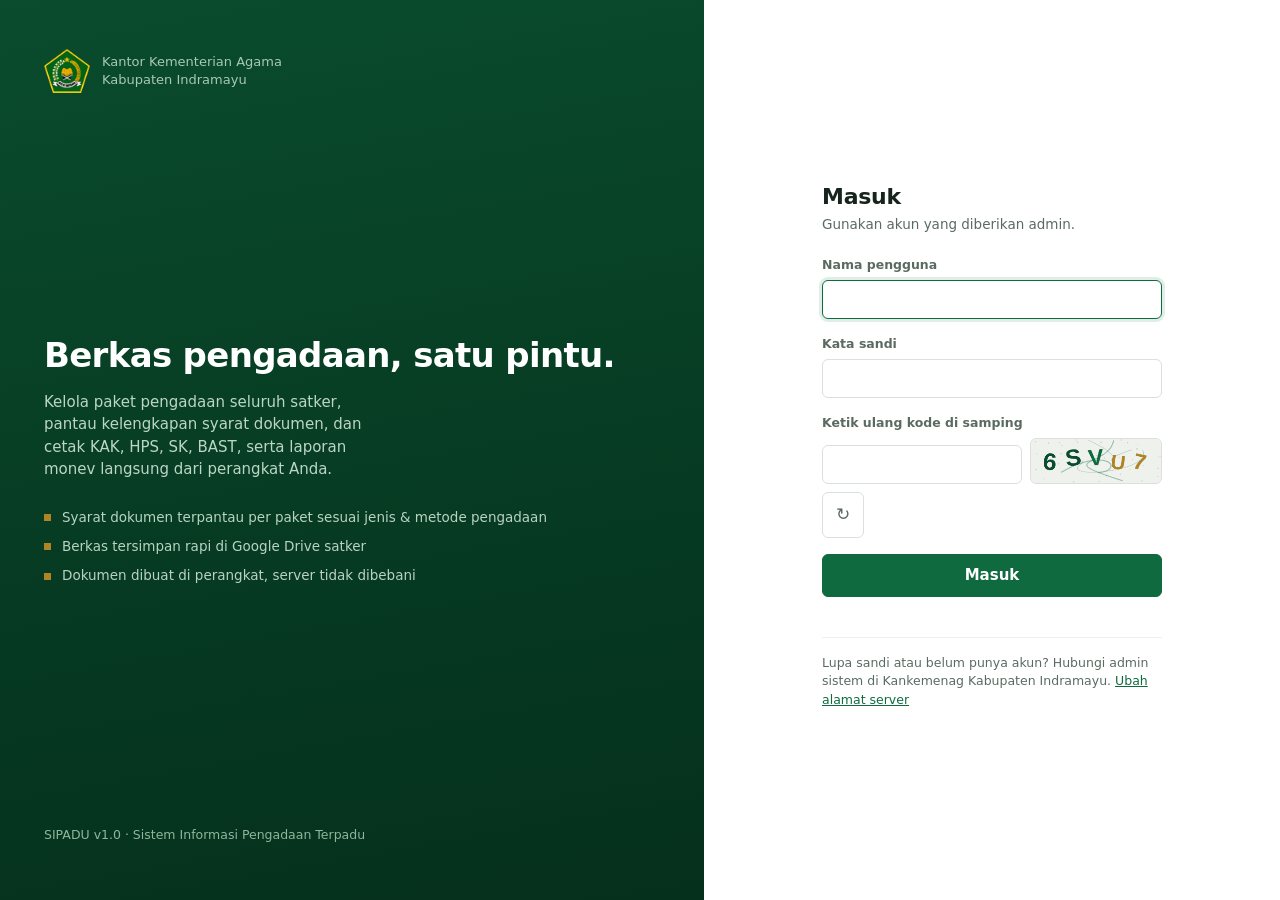
<file: index.html>
<!DOCTYPE html>
<html lang="id">
<head>
<meta charset="utf-8">
<meta name="viewport" content="width=device-width, initial-scale=1, viewport-fit=cover">
<meta name="robots" content="noindex,nofollow">
<title>Masuk — SIPADU</title>
<link rel="icon" href="assets/img/logo-kemenag.png">
<link rel="stylesheet" href="assets/css/app.css?v=1.1.1">
</head>
<body>
<div id="bar"></div>
<div class="masuk">
  <section class="masuk-kiri">
    <div class="masuk-logo">
      <img src="assets/img/logo-kemenag.png" alt="" onerror="this.style.display='none'">
      <span>Kantor Kementerian Agama<br>Kabupaten Indramayu</span>
    </div>
    <div>
      <h1>Berkas pengadaan, satu pintu.</h1>
      <p class="lead">Kelola paket pengadaan seluruh satker, pantau kelengkapan syarat dokumen, dan cetak KAK, HPS, SK, BAST, serta laporan monev langsung dari perangkat Anda.</p>
      <ul>
        <li>Syarat dokumen terpantau per paket sesuai jenis & metode pengadaan</li>
        <li>Berkas tersimpan rapi di Google Drive satker</li>
        <li>Dokumen dibuat di perangkat, server tidak dibebani</li>
      </ul>
    </div>
    <p class="mini" style="color:#8fb69d">SIPADU v1.0 · Sistem Informasi Pengadaan Terpadu</p>
  </section>

  <section class="masuk-kanan">
    <form class="masuk-form" id="form" autocomplete="on">
      <h2>Masuk</h2>
      <p class="sub" id="sub">Gunakan akun yang diberikan admin.</p>

      <div id="setup" hidden style="margin-bottom:16px"></div>

      <div class="rapi">
        <label class="field">
          <span class="lbl">Nama pengguna</span>
          <input name="username" autocomplete="username" required autofocus>
        </label>
        <label class="field">
          <span class="lbl">Kata sandi</span>
          <input name="password" type="password" autocomplete="current-password" required>
        </label>
        <div class="field">
          <span class="lbl">Ketik ulang kode di samping</span>
          <div class="capt">
            <input name="captcha" inputmode="text" autocomplete="off" maxlength="6" required aria-label="Kode captcha">
            <canvas id="capt" width="264" height="92" aria-hidden="true"></canvas>
            <button type="button" class="capt-btn" id="ulang" title="Ganti kode">&#8635;</button>
          </div>
        </div>
        <button class="btn primary blok" id="kirim" type="submit">Masuk</button>
        <p class="mini" id="pesan" role="status" aria-live="polite"></p>
      </div>

      <hr class="pisah">
      <p class="mini">Lupa sandi atau belum punya akun? Hubungi admin sistem di Kankemenag Kabupaten Indramayu.
        <a href="#" id="ganti-url">Ubah alamat server</a></p>
    </form>
  </section>
</div>

<script src="assets/js/config.js?v=1.1.1"></script>
<script src="assets/js/core.js?v=1.1.1"></script>
<script>
(function () {
  'use strict';
  var form = $('#form'), pesan = $('#pesan'), kirim = $('#kirim'), kode = '';

  /* ---------- captcha lokal (tanpa layanan luar) ---------- */
  var HURUF = 'ABCDEFGHJKLMNPQRSTUVWXYZ23456789'; // tanpa I,O,0,1 supaya tidak rancu
  function gambar() {
    var c = $('#capt'), x = c.getContext('2d'), W = c.width, H = c.height;
    kode = ''; for (var i = 0; i < 5; i++) kode += HURUF[Math.floor(Math.random() * HURUF.length)];
    x.clearRect(0, 0, W, H);
    x.fillStyle = '#eef1ec'; x.fillRect(0, 0, W, H);
    for (var g = 0; g < 4; g++) {                       // garis pengacau
      x.strokeStyle = 'rgba(15,107,63,' + (0.18 + Math.random() * 0.22) + ')';
      x.lineWidth = 1 + Math.random() * 1.6; x.beginPath();
      x.moveTo(Math.random() * W, Math.random() * H);
      x.bezierCurveTo(Math.random() * W, Math.random() * H, Math.random() * W, Math.random() * H, Math.random() * W, Math.random() * H);
      x.stroke();
    }
    for (var t = 0; t < 40; t++) {                      // bintik
      x.fillStyle = 'rgba(22,36,29,' + (0.08 + Math.random() * 0.2) + ')';
      x.fillRect(Math.random() * W, Math.random() * H, 2, 2);
    }
    for (var i2 = 0; i2 < kode.length; i2++) {          // huruf miring acak
      x.save();
      x.translate(24 + i2 * 46, H / 2 + (Math.random() * 10 - 5));
      x.rotate((Math.random() - 0.5) * 0.5);
      x.font = (600 + Math.round(Math.random() * 2) * 100) + ' ' + (40 + Math.random() * 10) + 'px ui-sans-serif, Arial';
      x.fillStyle = ['#0f6b3f', '#0a4c2d', '#16241d', '#b08425'][Math.floor(Math.random() * 4)];
      x.fillText(kode[i2], 0, 14);
      x.restore();
    }
  }
  $('#ulang').addEventListener('click', function () { gambar(); form.captcha.value = ''; form.captcha.focus(); });
  gambar();

  /* ---------- pembatasan percobaan ---------- */
  var GEMBOK = 'sipadu.gembok';
  function sisaKunci() {
    var g = Number(localStorage.getItem(GEMBOK) || 0);
    return g > Date.now() ? Math.ceil((g - Date.now()) / 1000) : 0;
  }
  function gagalLagi() {
    var n = Number(sessionStorage.getItem('sipadu.gagal') || 0) + 1;
    sessionStorage.setItem('sipadu.gagal', n);
    if (n >= 5) { localStorage.setItem(GEMBOK, Date.now() + 60000); sessionStorage.setItem('sipadu.gagal', 0); }
  }

  /* ---------- alamat server ---------- */
  function tanyaUrl(paksa) {
    var box = $('#setup');
    if (!paksa && API.url()) { box.hidden = true; return; }
    box.hidden = false;
    clear(box).appendChild(el('div.rapi', null, [
      UI.field({
        label: 'Alamat Web App Apps Script', name: 'apiurl', value: API.url(),
        placeholder: 'https://script.google.com/macros/s/..../exec',
        hint: 'Salin dari Apps Script → Deploy → Kelola deployment. Harus berakhiran /exec.'
      }),
      el('button.btn.kecil', {
        type: 'button', onclick: function () {
          var v = box.querySelector('input').value.trim();
          if (!/\/exec$/.test(v)) return UI.toast('Alamat harus berakhiran /exec', 'bad');
          API.setUrl(v); box.hidden = true; UI.toast('Alamat server tersimpan', 'ok');
        }
      }, 'Simpan alamat')
    ]));
  }
  $('#ganti-url').addEventListener('click', function (e) { e.preventDefault(); tanyaUrl(true); });
  tanyaUrl(false);

  if (new URLSearchParams(location.search).get('s') === 'habis') {
    pesan.textContent = 'Sesi berakhir. Silakan masuk kembali.';
  }
  Auth.clear();

  /* ---------- kirim ---------- */
  form.addEventListener('submit', function (e) {
    e.preventDefault();
    var kunci = sisaKunci();
    if (kunci) { pesan.textContent = 'Terlalu banyak percobaan. Coba lagi dalam ' + kunci + ' detik.'; return; }
    if (!API.url()) { tanyaUrl(true); return UI.toast('Isi alamat server lebih dulu', 'bad'); }
    if (form.captcha.value.trim().toUpperCase() !== kode) {
      pesan.textContent = 'Kode captcha tidak cocok.'; gambar(); form.captcha.value = ''; form.captcha.focus(); return;
    }
    pesan.textContent = ''; kirim.disabled = true; kirim.textContent = 'Memeriksa…';

    API.call('login', { username: form.username.value.trim(), password: form.password.value }, { jsonp: false })
      .then(function (d) {
        Auth.save({ token: d.token, user: d.user, exp: d.exp });
        sessionStorage.setItem('sipadu.gagal', 0);
        location.href = 'app.html';
      })
      .catch(function (err) {
        gagalLagi(); gambar(); form.captcha.value = '';
        pesan.textContent = err.message || 'Gagal masuk.';
        kirim.disabled = false; kirim.textContent = 'Masuk';
      });
  });
})();
</script>
</body>
</html>
</file>
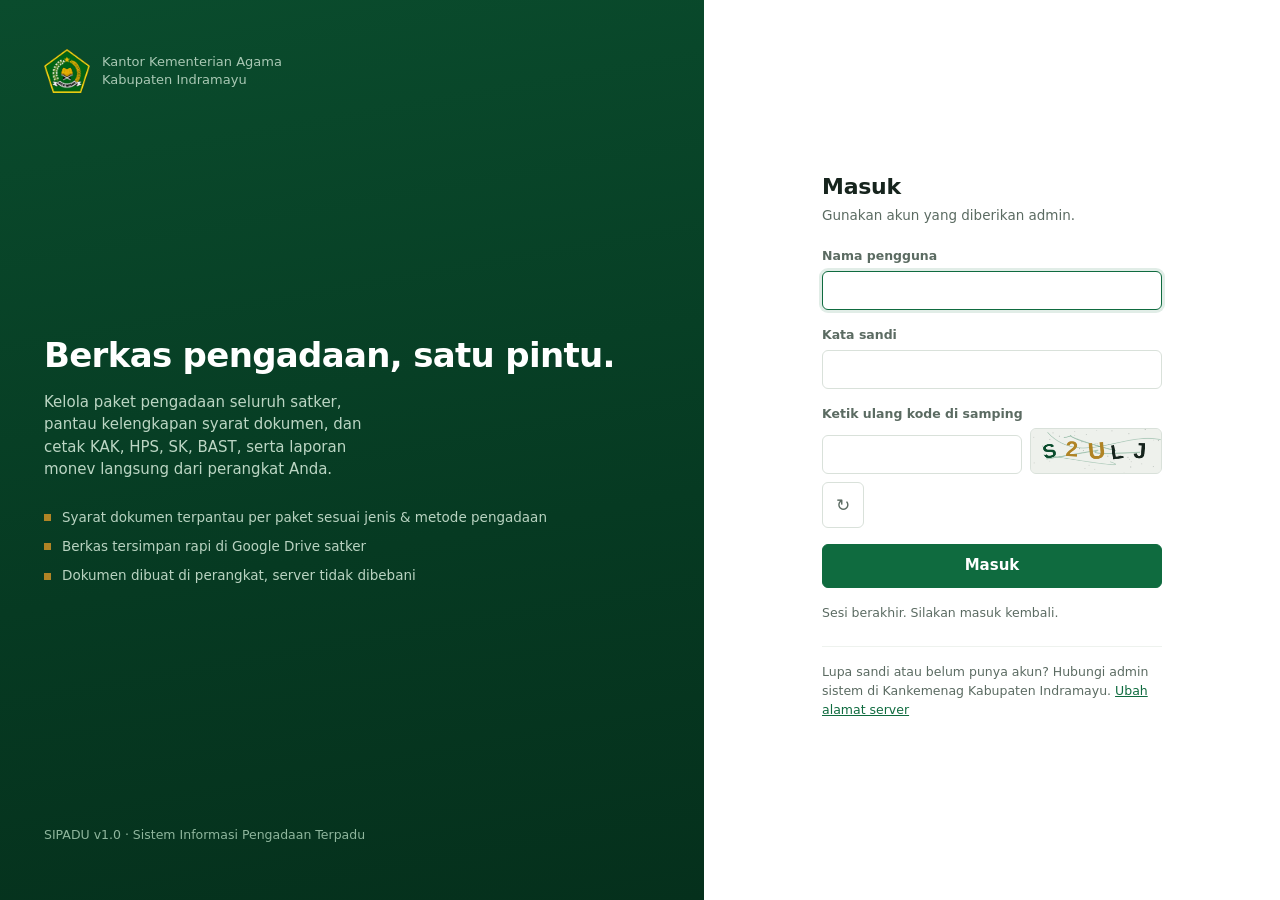
<file: app.html>
<!DOCTYPE html>
<html lang="id">
<head>
<meta charset="utf-8">
<meta name="viewport" content="width=device-width, initial-scale=1, viewport-fit=cover">
<meta name="robots" content="noindex,nofollow">
<title>SIPADU — Pengadaan Kankemenag Indramayu</title>
<link rel="icon" href="assets/img/logo-kemenag.png">
<link rel="stylesheet" href="assets/css/app.css">
</head>
<body>
<div id="bar"></div>

<aside class="rail" id="rail">
  <div class="rail-head">
    <img src="assets/img/logo-kemenag.png" alt="" onerror="this.style.display='none'">
    <div>
      <b>SIPADU</b>
      <small>Kankemenag Indramayu</small>
    </div>
  </div>
  <nav class="nav" id="nav"></nav>
  <div class="rail-foot">
    <div class="who" id="who"></div>
    <div class="peran" id="peran"></div>
    <button class="btn kecil" id="keluar" type="button">Keluar</button>
  </div>
</aside>

<main class="isi">
  <header class="atas">
    <button class="btn kecil burger" id="burger" type="button" aria-label="Menu">&#9776;</button>
    <h1 id="judul">Beranda</h1>
    <div id="alat-atas" class="baris"></div>
  </header>
  <div id="view"></div>
</main>

<div id="toast"></div>

<script src="assets/js/lib/jspdf.umd.min.js"></script>
<script src="assets/js/lib/html2canvas.min.js"></script>
<script src="assets/js/lib/pdf.min.js"></script>
<script>
  if (window.pdfjsLib) {
    pdfjsLib.GlobalWorkerOptions.workerSrc = 'assets/js/lib/pdf.worker.min.js';
  }
</script>
<script src="assets/js/config.js"></script>
<script src="assets/js/core.js"></script>
<script src="assets/js/hps.js"></script>
<script src="assets/js/docgen.js"></script>
<script src="assets/js/pages.js"></script>
<script src="assets/js/paket.js"></script>
<script src="assets/js/app.js"></script>
</body>
</html>
</file>
<file: assets/css/app.css>
/* SIPADU - satu berkas gaya untuk seluruh aplikasi. Tanpa font eksternal. */
:root {
  --kertas: #f4f6f3;
  --putih: #fff;
  --papan: #fbfcfa;
  --tinta: #16241d;
  --tinta2: #5b6b62;
  --tinta3: #8a978f;
  --hijau: #0f6b3f;
  --hijau-tua: #0a4c2d;
  --hijau-muda: #e6f0e9;
  --emas: #b08425;
  --merah: #a8321c;
  --merah-muda: #fbeceA;
  --biru: #1c5c8c;
  --garis: #d9e1da;
  --garis2: #eef2ee;
  --r: 6px;
  --rail: 236px;
  --sans: ui-sans-serif, system-ui, -apple-system, "Segoe UI", Roboto, "Helvetica Neue", Arial, sans-serif;
  --mono: ui-monospace, "SF Mono", "Cascadia Mono", Consolas, monospace;
  --bayang: 0 10px 40px rgba(12, 40, 26, .18);
}

* { box-sizing: border-box; }
html, body { height: 100%; }
body {
  margin: 0; background: var(--kertas); color: var(--tinta);
  font: 15px/1.5 var(--sans); font-variant-numeric: tabular-nums;
  -webkit-text-size-adjust: 100%;
}
h1, h2, h3, h4 { margin: 0; font-weight: 640; letter-spacing: -.012em; line-height: 1.25; }
h1 { font-size: 21px; }
h2 { font-size: 17px; }
h3 { font-size: 15px; }
p { margin: 0 0 .6em; }
a { color: var(--hijau); }
small { font-size: 12.5px; }
:focus-visible { outline: 2px solid var(--hijau); outline-offset: 2px; border-radius: 3px; }

/* ---------- masuk ---------- */
.masuk {
  min-height: 100%; display: grid; grid-template-columns: 1.1fr .9fr;
  background: var(--putih);
}
.masuk-kiri {
  background: linear-gradient(170deg, var(--hijau-tua), #063a22 60%, #05301c);
  color: #e8f2ea; padding: 48px 44px; display: flex; flex-direction: column; justify-content: space-between;
}
.masuk-kiri h1 { font-size: 34px; letter-spacing: -.02em; color: #fff; }
.masuk-kiri .lead { max-width: 34ch; color: #bcd6c4; margin-top: 14px; }
.masuk-logo { display: flex; align-items: center; gap: 12px; }
.masuk-logo img { width: 46px; height: 46px; object-fit: contain; }
.masuk-logo span { font-size: 13px; color: #a9c8b4; max-width: 22ch; line-height: 1.35; }
.masuk-kiri ul { list-style: none; padding: 0; margin: 26px 0 0; display: grid; gap: 9px; }
.masuk-kiri li { font-size: 13.5px; color: #b9d3c1; padding-left: 18px; position: relative; }
.masuk-kiri li::before { content: ""; position: absolute; left: 0; top: .55em; width: 7px; height: 7px; background: var(--emas); }
.masuk-kanan { display: flex; align-items: center; justify-content: center; padding: 40px 28px; }
.masuk-form { width: 100%; max-width: 340px; }
.masuk-form h2 { font-size: 22px; margin-bottom: 4px; }
.masuk-form .sub { color: var(--tinta2); font-size: 13.5px; margin-bottom: 22px; }

.capt { display: grid; grid-template-columns: 1fr auto; gap: 8px; align-items: end; }
.capt canvas { border: 1px solid var(--garis); border-radius: var(--r); background: #eef1ec; height: 46px; width: 132px; }
.capt-btn { border: 1px solid var(--garis); background: var(--putih); border-radius: var(--r); height: 46px; width: 42px; cursor: pointer; font-size: 17px; color: var(--tinta2); }
.capt-btn:hover { background: var(--hijau-muda); }

/* ---------- kerangka ---------- */
.app { min-height: 100%; }
#bar { position: fixed; top: 0; left: 0; height: 2px; width: 100%; background: transparent; z-index: 60; }
#bar.on::after {
  content: ""; display: block; height: 2px; width: 40%; background: var(--emas);
  animation: geser 1.1s linear infinite;
}
@keyframes geser { from { transform: translateX(-100%); } to { transform: translateX(350%); } }

.rail {
  position: fixed; inset: 0 auto 0 0; width: var(--rail); background: #0b3f26; color: #cfe3d5;
  display: flex; flex-direction: column; z-index: 40;
}
.rail-head { padding: 18px 18px 14px; border-bottom: 1px solid rgba(255, 255, 255, .09); display: flex; gap: 11px; align-items: center; }
.rail-head img { width: 34px; height: 34px; object-fit: contain; }
.rail-head b { color: #fff; font-size: 16px; display: block; letter-spacing: .01em; }
.rail-head small { color: #8fb69d; font-size: 11px; }
.nav { padding: 10px 10px 18px; overflow-y: auto; flex: 1; }
.nav a {
  display: flex; align-items: center; gap: 10px; padding: 9px 11px; border-radius: var(--r);
  color: #cfe3d5; text-decoration: none; font-size: 14px; margin-bottom: 2px;
}
.nav a:hover { background: rgba(255, 255, 255, .08); color: #fff; }
.nav a.aktif { background: var(--hijau); color: #fff; }
.nav a svg { width: 17px; height: 17px; flex: none; opacity: .85; }
.nav .grup { font-size: 11px; color: #7ba98b; padding: 14px 11px 6px; letter-spacing: .04em; }
.rail-foot { padding: 12px 14px; border-top: 1px solid rgba(255, 255, 255, .09); font-size: 12.5px; }
.rail-foot .who { color: #fff; }
.rail-foot .peran { color: #8fb69d; }
.rail-foot button { margin-top: 8px; width: 100%; }

.isi { margin-left: var(--rail); padding: 0 26px 60px; }
.atas {
  position: sticky; top: 0; z-index: 30; background: rgba(244, 246, 243, .92);
  backdrop-filter: blur(6px); border-bottom: 1px solid var(--garis);
  display: flex; align-items: center; gap: 14px; padding: 14px 0; margin-bottom: 22px;
}
.atas h1 { flex: 1; min-width: 0; }
.atas .sub { color: var(--tinta2); font-size: 13px; font-weight: 400; display: block; margin-top: 2px; }
.burger { display: none; }

/* ---------- komponen dasar ---------- */
.btn {
  font: inherit; font-size: 13.5px; font-weight: 550; padding: 8px 14px; border-radius: var(--r);
  border: 1px solid var(--garis); background: var(--putih); color: var(--tinta); cursor: pointer;
  display: inline-flex; align-items: center; gap: 7px; line-height: 1.3;
}
.btn:hover { border-color: #b9c7bb; background: #f7f9f6; }
.btn.primary { background: var(--hijau); border-color: var(--hijau); color: #fff; }
.btn.primary:hover { background: var(--hijau-tua); border-color: var(--hijau-tua); }
.btn.danger { color: var(--merah); border-color: #e4c5bd; }
.btn.danger:hover { background: var(--merah-muda); }
.btn.kecil { padding: 5px 9px; font-size: 12.5px; }
.btn[disabled] { opacity: .5; cursor: not-allowed; }
.btn.blok { width: 100%; justify-content: center; padding: 11px; font-size: 15px; }
button.icon { background: none; border: 0; font-size: 20px; line-height: 1; cursor: pointer; color: var(--tinta2); padding: 4px 8px; }

.kartu { background: var(--putih); border: 1px solid var(--garis); border-radius: var(--r); }
.kartu > header { padding: 13px 16px; border-bottom: 1px solid var(--garis2); display: flex; align-items: center; gap: 10px; }
.kartu > header h2 { flex: 1; }
.kartu .badan { padding: 16px; }
.rapi { display: grid; gap: 16px; }
.baris { display: flex; align-items: center; gap: 10px; flex-wrap: wrap; }
.kanan { margin-left: auto; }
.tumpuk { display: grid; gap: 4px; }

.field { display: grid; gap: 5px; }
.field .lbl { font-size: 12.5px; color: var(--tinta2); font-weight: 550; }
.field input, .field select, .field textarea, .inp {
  font: inherit; font-size: 14px; padding: 8px 10px; border: 1px solid var(--garis);
  border-radius: var(--r); background: var(--putih); color: var(--tinta); width: 100%;
}
.field input:focus, .field select:focus, .field textarea:focus { border-color: var(--hijau); outline: none; box-shadow: 0 0 0 3px rgba(15, 107, 63, .12); }
.field input[readonly] { background: var(--garis2); color: var(--tinta2); }
.field .hint { color: var(--tinta3); font-size: 11.5px; }
.grid2 { display: grid; grid-template-columns: 1fr 1fr; gap: 14px; }
.grid3 { display: grid; grid-template-columns: repeat(3, 1fr); gap: 14px; }
.grid4 { display: grid; grid-template-columns: repeat(4, 1fr); gap: 14px; }
.field.wide { grid-column: 1 / -1; }

/* combobox (UI.combo): isian bebas + tombol ▾ + daftar pilihan */
.combo { position: relative; }
.combo input { padding-right: 34px; }
.combo-btn {
  position: absolute; top: 1px; right: 1px; bottom: 1px; width: 30px; border: 0; background: transparent;
  color: var(--tinta2); font-size: 13px; cursor: pointer; border-radius: 0 calc(var(--r) - 1px) calc(var(--r) - 1px) 0;
}
.combo-btn:hover { background: var(--garis2); color: var(--tinta); }
.combo-daftar {
  position: absolute; left: 0; right: 0; top: calc(100% + 3px); z-index: 30; margin: 0; padding: 4px; list-style: none;
  background: var(--putih); border: 1px solid var(--garis); border-radius: var(--r);
  box-shadow: 0 8px 22px rgba(9, 28, 18, .16); max-height: 232px; overflow-y: auto;
}
.combo-daftar[hidden] { display: none; }
.combo-daftar li { padding: 7px 9px; border-radius: 4px; font-size: 14px; cursor: pointer; }
.combo-daftar li:hover, .combo-daftar li.sorot { background: var(--hijau-muda); }
.combo-daftar li.dipilih { font-weight: 620; color: var(--hijau-tua); }

.badge {
  display: inline-block; font-size: 11.5px; font-weight: 600; padding: 2px 8px; border-radius: 20px;
  background: var(--garis2); color: var(--tinta2); border: 1px solid var(--garis);
}
.badge.ok { background: var(--hijau-muda); color: var(--hijau-tua); border-color: #bcdcc7; }
.badge.warn { background: #fdf3e2; color: #8a5f10; border-color: #ecd9ae; }
.badge.bad { background: var(--merah-muda); color: var(--merah); border-color: #e9cdc6; }
.badge.info { background: #e8f0f7; color: var(--biru); border-color: #c9ddec; }

/* ---------- tabel ---------- */
.tabel-wrap { overflow-x: auto; -webkit-overflow-scrolling: touch; }
.tabel { width: 100%; border-collapse: collapse; font-size: 13.5px; }
.tabel th {
  text-align: left; font-weight: 600; font-size: 12px; color: var(--tinta2);
  padding: 9px 12px; border-bottom: 1px solid var(--garis); white-space: nowrap; background: var(--papan);
}
.tabel td { padding: 10px 12px; border-bottom: 1px solid var(--garis2); vertical-align: middle; }
.tabel tr:last-child td { border-bottom: 0; }
.tabel .num { text-align: right; }
.tabel tr.klik { cursor: pointer; }
.tabel tr.klik:hover td { background: #f3f7f3; }
.tabel .sub { display: block; color: var(--tinta3); font-size: 12px; }

/* pita kelengkapan: elemen penanda utama aplikasi */
.pita { display: inline-flex; gap: 2px; align-items: center; }
.pita .seg { width: 7px; height: 17px; background: #e3e8e3; border-radius: 1px; display: block; }   /* 7px: 19 segmen tetap muat di kolom 170px */
.pita .seg.ok { background: var(--hijau); }
.pita .seg.na { background: repeating-linear-gradient(45deg, #eceeec, #eceeec 2px, #e0e4e0 2px, #e0e4e0 4px); }
.pita.besar .seg { width: 11px; height: 26px; }

.meter { height: 6px; background: var(--garis2); border-radius: 4px; overflow: hidden; min-width: 90px; }
.meter i { display: block; height: 100%; background: var(--hijau); }
.meter.penuh i { background: var(--emas); }

.stat { padding: 16px; background: var(--putih); border: 1px solid var(--garis); border-radius: var(--r); }
.stat .k { font-size: 12.5px; color: var(--tinta2); }
.stat .v { font-size: 25px; font-weight: 650; letter-spacing: -.02em; margin-top: 3px; }
.stat .n { font-size: 12px; color: var(--tinta3); }

.empty { text-align: center; padding: 46px 20px; color: var(--tinta2); }
.empty-t { font-weight: 620; color: var(--tinta); font-size: 15px; }
.empty-p { font-size: 13.5px; max-width: 46ch; margin: 4px auto 14px; }
.loading { padding: 40px; text-align: center; color: var(--tinta3); font-size: 13.5px; }

/* ---------- modal & toast ---------- */
.modal-bg {
  position: fixed; inset: 0; background: rgba(9, 28, 18, .45); z-index: 80;
  display: flex; align-items: center; justify-content: center; padding: 18px;
  animation: masuk .14s ease-out;
}
.modal-bg.out { opacity: 0; transition: opacity .15s; }
.modal {
  background: var(--putih); border-radius: 10px; box-shadow: var(--bayang);
  width: min(720px, 100%); max-height: 92vh; display: flex; flex-direction: column;
}
.modal.lebar { width: min(1080px, 100%); }
.modal-head { display: flex; align-items: center; gap: 10px; padding: 15px 18px; border-bottom: 1px solid var(--garis); }
.modal-head h2 { flex: 1; }
.modal-body { padding: 18px; overflow: auto; }
.modal-foot { display: flex; justify-content: flex-end; gap: 9px; padding: 13px 18px; border-top: 1px solid var(--garis); background: var(--papan); border-radius: 0 0 10px 10px; }
@keyframes masuk { from { opacity: 0; } to { opacity: 1; } }

/* ---------- pratinjau berkas (modal penuh + panggung geser/perbesar) ---------- */
.modal.penuh { width: min(1240px, 100%); height: 92vh; }
.modal.penuh .modal-body { padding: 0; overflow: hidden; flex: 1; display: flex; }
@media (max-width: 720px) { .modal.penuh { width: 100%; height: 100%; max-height: 100%; border-radius: 0; } }

.pv-panggung {
  position: relative; flex: 1; overflow: hidden; background: #12201a;
  touch-action: none; display: flex;
}
.pv-muat, .pv-panggung .empty { margin: auto; color: #cfe3d6; }
.pv-panggung .empty-t, .pv-panggung .empty-p { color: #eaf3ec; }
.pv-bungkus {
  margin: auto; cursor: grab; transition: transform .04s linear;
  display: flex; touch-action: none;
}
.pv-bungkus.menyeret { cursor: grabbing; transition: none; }
.pv-bungkus img, .pv-bungkus canvas {
  display: block; max-width: none; background: #fff; user-select: none;
  -webkit-user-drag: none; box-shadow: 0 6px 30px rgba(0,0,0,.4);
}
.pv-alat {
  position: absolute; left: 50%; bottom: 16px; transform: translateX(-50%);
  display: flex; align-items: center; gap: 4px; background: rgba(10,22,15,.78);
  backdrop-filter: blur(6px); padding: 6px; border-radius: 11px; z-index: 2;
}
.pv-alat button {
  width: 36px; height: 36px; display: grid; place-items: center; border: 0;
  border-radius: 8px; background: transparent; color: #eaf3ec; font-size: 17px;
  cursor: pointer; line-height: 1;
}
.pv-alat button:hover { background: rgba(255,255,255,.14); }
.pv-alat button:active { background: rgba(255,255,255,.22); }
.pv-pisah { width: 1px; align-self: stretch; background: rgba(255,255,255,.2); margin: 4px 2px; }
.pv-hal { color: #eaf3ec; font-size: 12.5px; min-width: 54px; text-align: center; padding: 0 2px; }

#toast { position: fixed; right: 18px; bottom: 18px; z-index: 90; display: grid; gap: 8px; max-width: 380px; }
.toast {
  background: #10301f; color: #eaf3ec; padding: 11px 15px; border-radius: var(--r);
  font-size: 13.5px; box-shadow: var(--bayang);
}
.toast.bad { background: #6d2214; }
.toast.ok { background: var(--hijau-tua); }
.toast.out { opacity: 0; transition: opacity .25s; }

/* ---------- daftar dokumen ---------- */
.dok { display: grid; gap: 8px; }
.dok-item {
  display: grid; grid-template-columns: 30px 1fr auto; gap: 12px; align-items: start;
  padding: 11px 13px; border: 1px solid var(--garis); border-radius: var(--r); background: var(--putih);
}
.dok-item.ada { border-color: #bcdcc7; background: #fafdfb; }
.dok-item.na { opacity: .6; }
.dok-no { width: 26px; height: 26px; border-radius: 50%; display: grid; place-items: center; font-size: 12px; font-weight: 650; background: var(--garis2); color: var(--tinta2); }
.dok-item.ada .dok-no { background: var(--hijau); color: #fff; }
.dok-nama { font-weight: 560; font-size: 14px; }
.dok-file { font-size: 12.5px; color: var(--tinta2); display: flex; gap: 8px; align-items: center; flex-wrap: wrap; margin-top: 3px; }
.dok-file a { text-decoration: none; }
.dok-aksi { display: flex; gap: 6px; align-items: center; flex-wrap: wrap; justify-content: flex-end; }

/* ---------- tab Menilai (Monev) ---------- */
.monev-item { border: 1px solid var(--garis); border-radius: var(--r); padding: 12px 14px; background: var(--papan); }
.monev-item .judul-item { font-weight: 600; font-size: 14px; }
.monev-item .rencana-item { font-size: 12.5px; color: var(--tinta2); margin-top: 1px; }
.foto-grid { display: flex; flex-wrap: wrap; gap: 10px; margin-top: 10px; }
.foto-mini { position: relative; width: 104px; height: 104px; border-radius: var(--r); overflow: hidden; border: 1px solid var(--garis); background: var(--garis2); }
.foto-mini img { width: 100%; height: 100%; object-fit: cover; display: block; cursor: pointer; }
.foto-mini .hapus {
  position: absolute; top: 3px; right: 3px; width: 20px; height: 20px; border-radius: 50%;
  background: rgba(22, 36, 29, .65); color: #fff; border: 0; font-size: 13px; line-height: 1;
  display: grid; place-items: center; cursor: pointer; padding: 0;
}
.foto-tambah {
  width: 104px; height: 104px; border-radius: var(--r); border: 1.5px dashed var(--garis);
  display: grid; place-items: center; color: var(--tinta2); cursor: pointer; background: var(--putih);
  font-size: 12px; text-align: center; gap: 4px; padding: 6px;
}
.foto-tambah:hover { border-color: var(--hijau); color: var(--hijau); }

/* ---------- kisi HPS ---------- */
.hps-alat { display: flex; gap: 6px; flex-wrap: wrap; align-items: center; padding: 10px 0; }
.hps-wrap { overflow: auto; max-height: 62vh; border: 1px solid var(--garis); border-radius: var(--r); background: var(--putih); }
table.kisi { border-collapse: collapse; font-size: 13px; min-width: 100%; }
table.kisi td, table.kisi th { border: 1px solid #ccd6cd; padding: 4px 7px; min-width: 96px; vertical-align: middle; }
table.kisi th { background: var(--papan); position: sticky; top: 0; z-index: 2; font-size: 11.5px; color: var(--tinta2); min-width: 0; }
table.kisi td.pilih { background: #dcecdf; box-shadow: inset 0 0 0 1px var(--hijau); }
table.kisi td.tebal { font-weight: 650; }
table.kisi td[data-t="num"], table.kisi td[data-t="rp"] { text-align: right; font-variant-numeric: tabular-nums; }
table.kisi td:focus { outline: 2px solid var(--hijau); outline-offset: -2px; }
.hps-total { display: flex; gap: 22px; padding: 12px 2px; flex-wrap: wrap; font-size: 14px; }
.hps-total b { font-size: 17px; }
.hps-saran { display: flex; gap: 10px; align-items: center; flex-wrap: wrap; padding: 8px 12px; margin: 0 0 10px; background: #fff8e6; border: 1px solid #f0dcaa; border-radius: var(--r); font-size: 13px; color: var(--tinta); }
.hps-saran[hidden] { display: none; }

/* indikator proses pada tombol simpan */
.spin {
  display: inline-block; width: 13px; height: 13px; vertical-align: -2px;
  border: 2px solid transparent; border-top-color: currentColor; border-right-color: currentColor;
  border-radius: 50%;
  animation: putar .7s linear infinite;
}
.btn.proses { opacity: .85; pointer-events: none; }
@keyframes putar { to { transform: rotate(360deg); } }
.drop { border: 1.5px dashed var(--garis); border-radius: var(--r); padding: 20px; text-align: center; color: var(--tinta2); font-size: 13.5px; }
.drop.aktif { border-color: var(--hijau); background: var(--hijau-muda); }

.tab { display: flex; gap: 2px; border-bottom: 1px solid var(--garis); margin-bottom: 18px; overflow-x: auto; }
.tab button {
  font: inherit; font-size: 13.5px; font-weight: 550; background: none; border: 0; cursor: pointer;
  padding: 10px 14px; color: var(--tinta2); border-bottom: 2px solid transparent; white-space: nowrap;
}
.tab button.aktif { color: var(--hijau-tua); border-bottom-color: var(--hijau); }

.filter { display: flex; gap: 10px; flex-wrap: wrap; align-items: end; margin-bottom: 16px; }
.filter .field { min-width: 150px; }
.cari { position: relative; flex: 1; min-width: 190px; }

.pill { display: inline-flex; align-items: center; gap: 6px; font-size: 12px; background: var(--garis2); padding: 3px 9px; border-radius: 20px; color: var(--tinta2); }
.tegas { font-weight: 600; }
.diam { color: var(--tinta2); }
.mini { font-size: 12.5px; color: var(--tinta2); }
hr.pisah { border: 0; border-top: 1px solid var(--garis2); margin: 16px 0; }

/* ---------- responsif ---------- */
@media (max-width: 1080px) { .grid4 { grid-template-columns: 1fr 1fr; } }
@media (max-width: 880px) {
  .rail { transform: translateX(-100%); transition: transform .2s ease; box-shadow: var(--bayang); }
  body.nav-buka .rail { transform: none; }
  body.nav-buka::after { content: ""; position: fixed; inset: 0; background: rgba(9, 28, 18, .4); z-index: 35; }
  .isi { margin-left: 0; padding: 0 16px 80px; }
  .burger { display: inline-flex; }
  .grid2, .grid3, .grid4 { grid-template-columns: 1fr; }
  .masuk { grid-template-columns: 1fr; }
  .masuk-kiri { padding: 28px 22px; }
  .masuk-kiri h1 { font-size: 26px; }
  .masuk-kiri ul { display: none; }
  .atas h1 { font-size: 18px; }
  .modal-foot { position: sticky; bottom: 0; }
}
@media (prefers-reduced-motion: reduce) { * { animation: none !important; transition: none !important; } }

@media print {
  .rail, .atas, .btn, #toast, #bar { display: none !important; }
  .isi { margin: 0; padding: 0; }
  body { background: #fff; }
}
</file>
